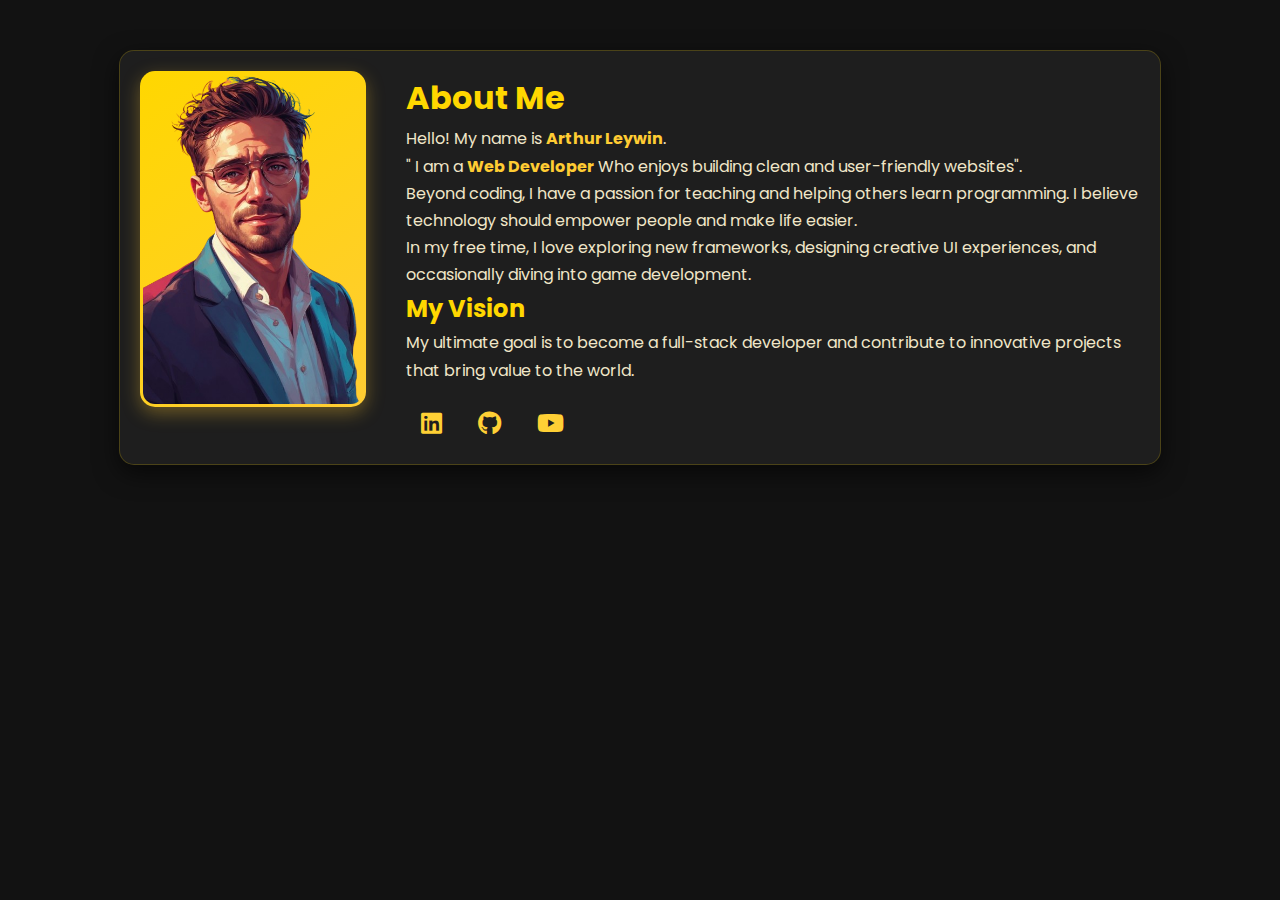
<file: about_me/index.html>
<!DOCTYPE html>
<html lang="en">
  <head>
    <meta charset="UTF-8" />
    <meta name="viewport" content="width=device-width, initial-scale=1.0" />
    <title>About Me--Arthur Leywin</title>
    <link rel="stylesheet" href="style.css" />
    <link
      rel="stylesheet"
      href="https://cdnjs.cloudflare.com/ajax/libs/font-awesome/6.5.1/css/all.min.css"
    />
    <link
      href="https://fonts.googleapis.com/css2?family=Poppins:wght@300;400;600&display=swap"
      rel="stylesheet"
    />
  </head>
  <body>
    <div class="container">
      <img src="aboutme.png" alt="Arthur Leywin" class="profile-img" />
      <div class="content">
        <h1>About Me</h1>
        <p>Hello! My name is <span class="highlight">Arthur Leywin</span>.</p>
        <p>
          " I am a <span class="highlight">Web Developer</span> Who enjoys
          building clean and user-friendly websites".
        </p>
        <p>
          Beyond coding, I have a passion for teaching and helping others learn
          programming. I believe technology should empower people and make life
          easier.
        </p>
        <p>
          In my free time, I love exploring new frameworks, designing creative
          UI experiences, and occasionally diving into game development.
        </p>

        <h2>My Vision</h2>

        <p>
          My ultimate goal is to become a full-stack developer and contribute to
          innovative projects that bring value to the world.
        </p>

        <div class="social-links">
          <a
            href="https://linkedin.com"
            target="_blank"
            rel="noopener noreferrer"
          >
            <i class="fa-brands fa-linkedin"></i>
          </a>
          <a
            href="https://github.com"
            target="_blank"
            rel="noopener noreferrer"
          >
            <i class="fa-brands fa-github"></i>
          </a>
          <a
            href="https://youtube.com"
            target="_blank"
            rel="noopener noreferrer"
          >
            <i class="fa-brands fa-youtube"></i>
          </a>
        </div>
      </div>
    </div>
  </body>
</html>
</file>
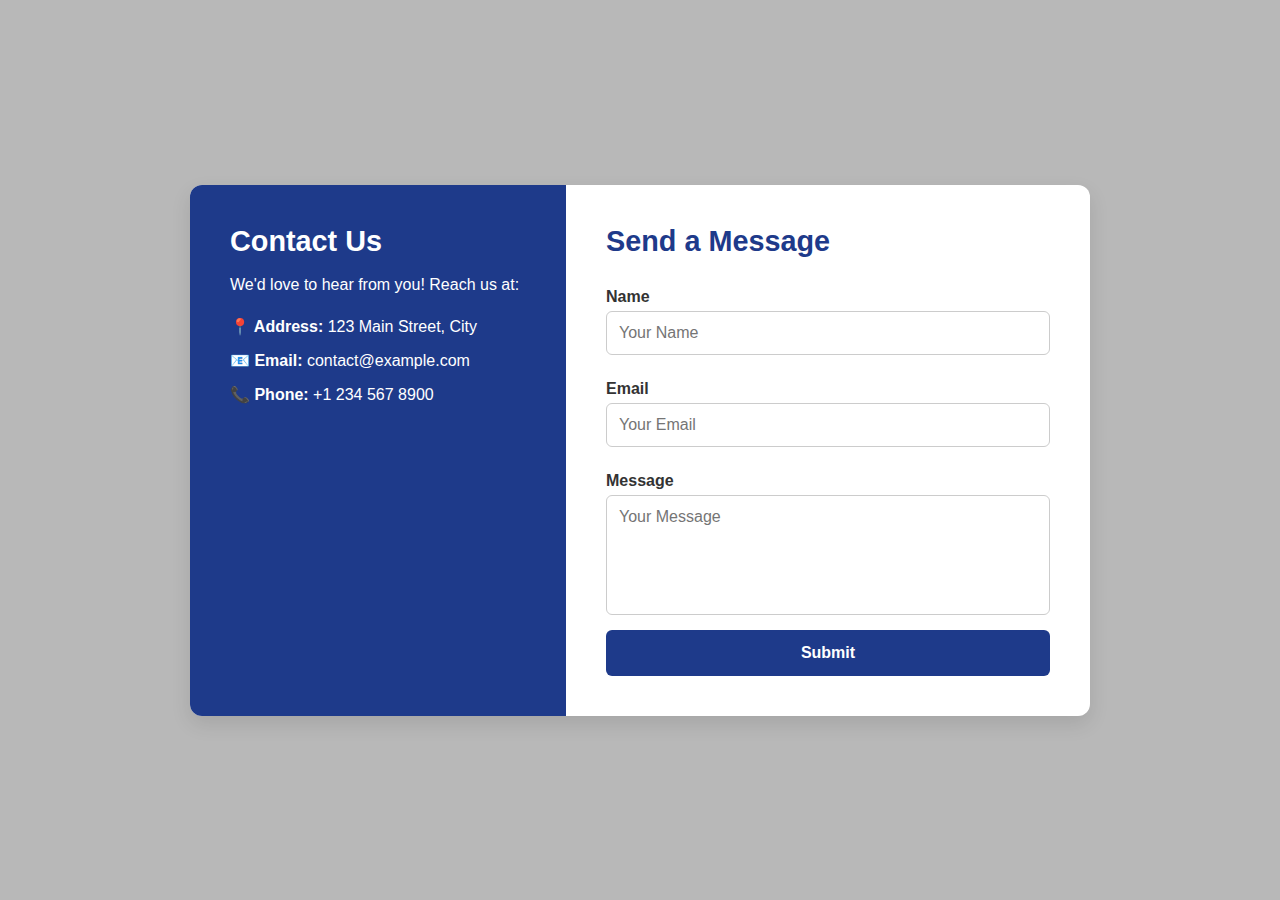
<file: 2 contact form/with_label/index.html>
<!DOCTYPE html>
<html lang="en">
  <head>
    <meta charset="UTF-8" />
    <meta name="viewport" content="width=device-width, initial-scale=1.0" />
    <title>contact_form</title>
    <link rel="stylesheet" href="style.css" />
  </head>
  <body>
    <main class="contact-container">
      <section class="contact-info">
        <h2>Contact Us</h2>
        <p>We'd love to hear from you! Reach us at:</p>
        <ul>
          <li><strong>📍 Address:</strong> 123 Main Street, City</li>
          <li><strong>📧 Email:</strong> contact@example.com</li>
          <li><strong>📞 Phone:</strong> +1 234 567 8900</li>
        </ul>
      </section>
      <section class="contact-form">
        <h2>Send a Message</h2>
        <form action="">
          <label for="name">Name</label>
          <input type="text" id="name" placeholder="Your Name" required />

          <label for="Email">Email</label>
          <input type="email" id="email" placeholder="Your Email" required />

          <label for="message">Message</label>
          <textarea id="message" placeholder="Your Message" required></textarea>

          <button type="submit">Submit</button>
        </form>
      </section>
    </main>
  </body>
</html>
</file>
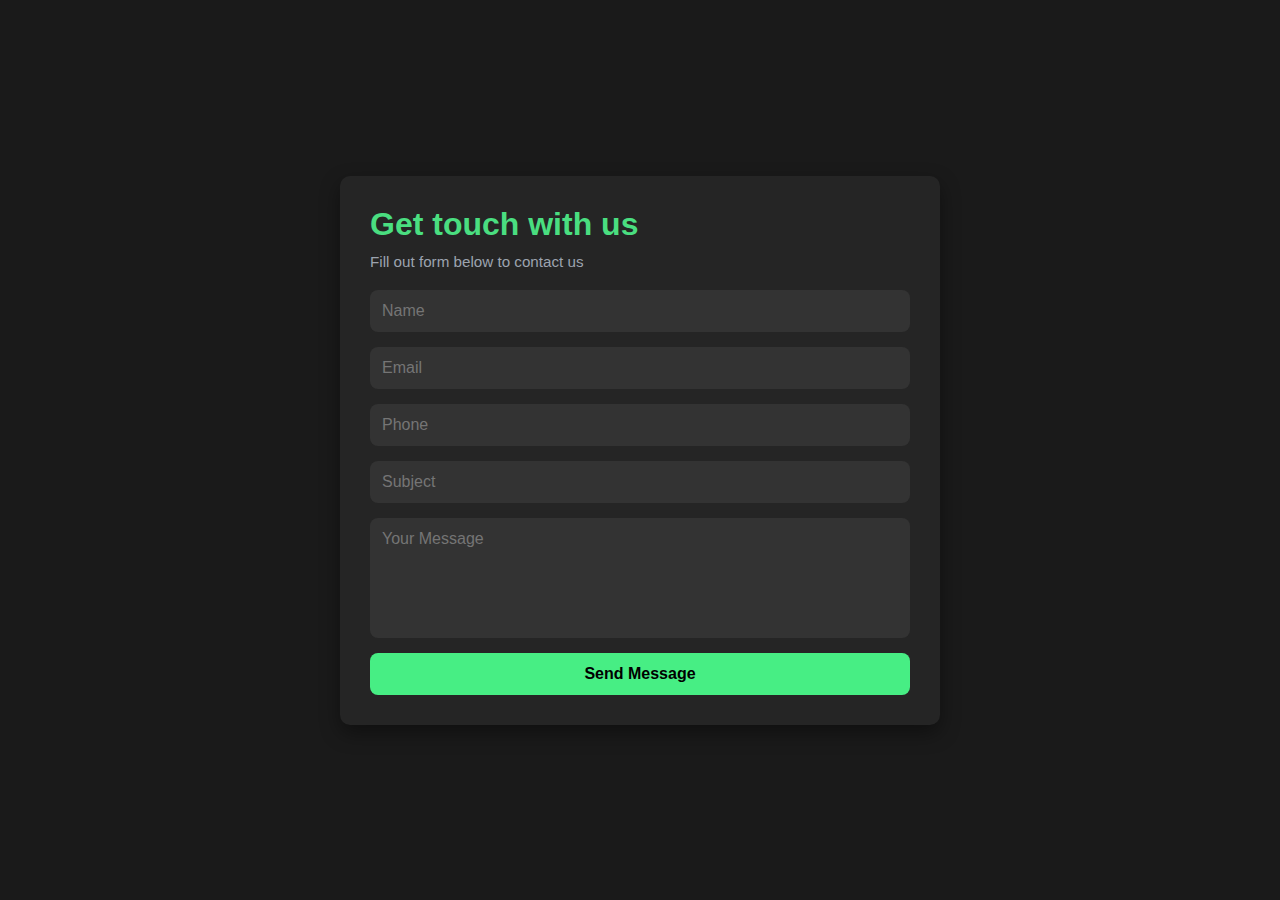
<file: 2 contact form/without label/index.html>
<!DOCTYPE html>
<html lang="en">
  <head>
    <meta charset="UTF-8" />
    <meta name="viewport" content="width=device-width, initial-scale=1.0" />
    <title>Contact_us_form_by_mah</title>
    <link rel="stylesheet" href="style.css" />
  </head>
  <body>
    <div class="container">
      <div class="form-container">
        <h1>Get touch with us</h1>
        <p>Fill out form below to contact us</p>
        <form action="">
          <input type="text" placeholder="Name" required />
          <input type="email" placeholder="Email" required />
          <input type="tel" placeholder="Phone" required />
          <input type="text" placeholder="Subject" required />
          <textarea placeholder="Your Message" required></textarea>
          <button type="submit">Send Message</button>
        </form>
      </div>
    </div>
  </body>
</html>
</file>
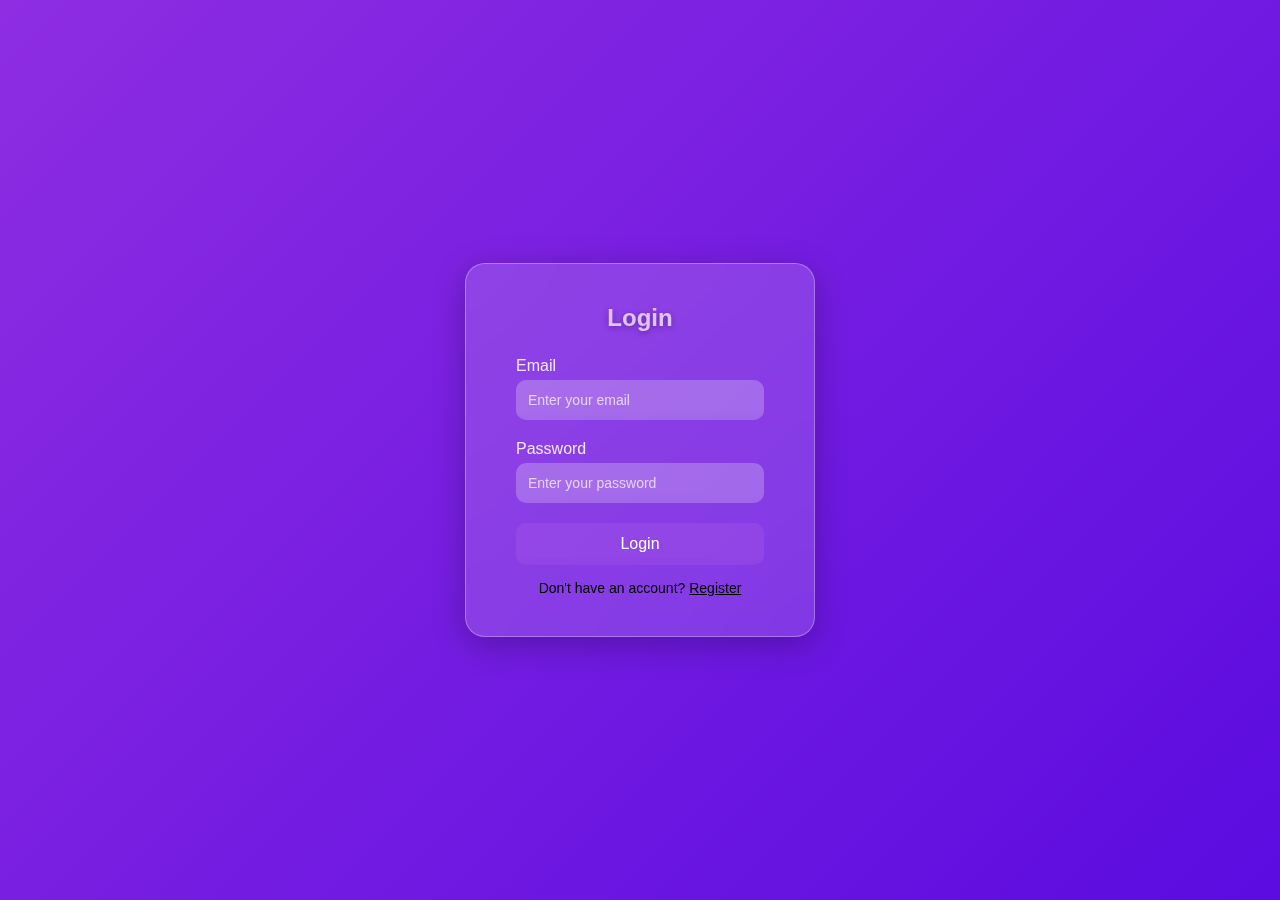
<file: 3 login&reg_form/glassmorphism/index.html>
<!DOCTYPE html>
<html lang="en">
  <head>
    <meta charset="UTF-8" />
    <meta name="viewport" content="width=device-width, initial-scale=1.0" />
    <title>Glassmorphic Login Form</title>
    <link rel="stylesheet" href="style.css" />
  </head>
  <body>
    <div class="background">
      <div class="login-container">
        <form class="login-form">
          <h2>Login</h2>
          <div class="form-group">
            <label for="email">Email</label>
            <input
              type="email"
              id="email"
              placeholder="Enter your email"
              required
            />
          </div>
          <div class="form-group">
            <label for="password">Password</label>
            <input
              type="password"
              id="password"
              placeholder="Enter your password"
              required
            />
          </div>
          <button type="submit">Login</button>
          <p class="switch-link">
            Don't have an account? <a href="register.html">Register</a>
          </p>
        </form>
      </div>
    </div>
  </body>
</html>
</file>
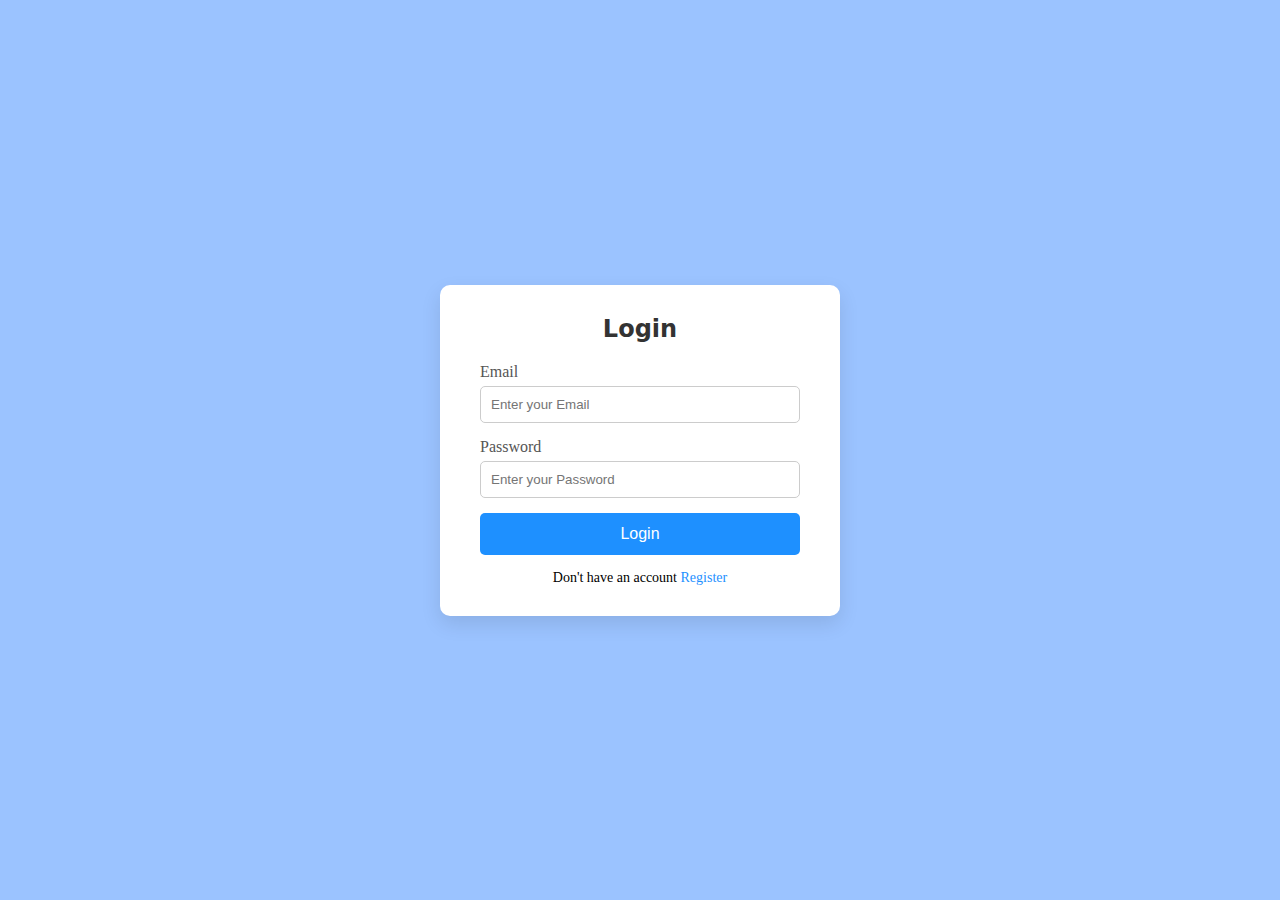
<file: 3 login&reg_form/login_form/index.html>
<!DOCTYPE html>
<html lang="en">
  <head>
    <meta charset="UTF-8" />
    <meta name="viewport" content="width=device-width, initial-scale=1.0" />
    <title>Login_Form</title>
    <link rel="stylesheet" href="style.css" />
  </head>
  <body>
    <div class="form-container">
      <form class="login-form">
        <h2>Login</h2>
        <div class="form-group">
          <label for="login-email">Email</label>
          <input
            type="email"
            id="login-email"
            placeholder="Enter your Email"
            required
          />
        </div>
        <div class="form-group">
          <label for="login-password">Password</label>
          <input
            type="password"
            id="login-password"
            placeholder="Enter your Password"
            required
          />
        </div>
        <button type="submit">Login</button>
        <p class="switch-link">
          Don't have an account <a href="#">Register</a>
        </p>
      </form>
    </div>
  </body>
</html>
</file>
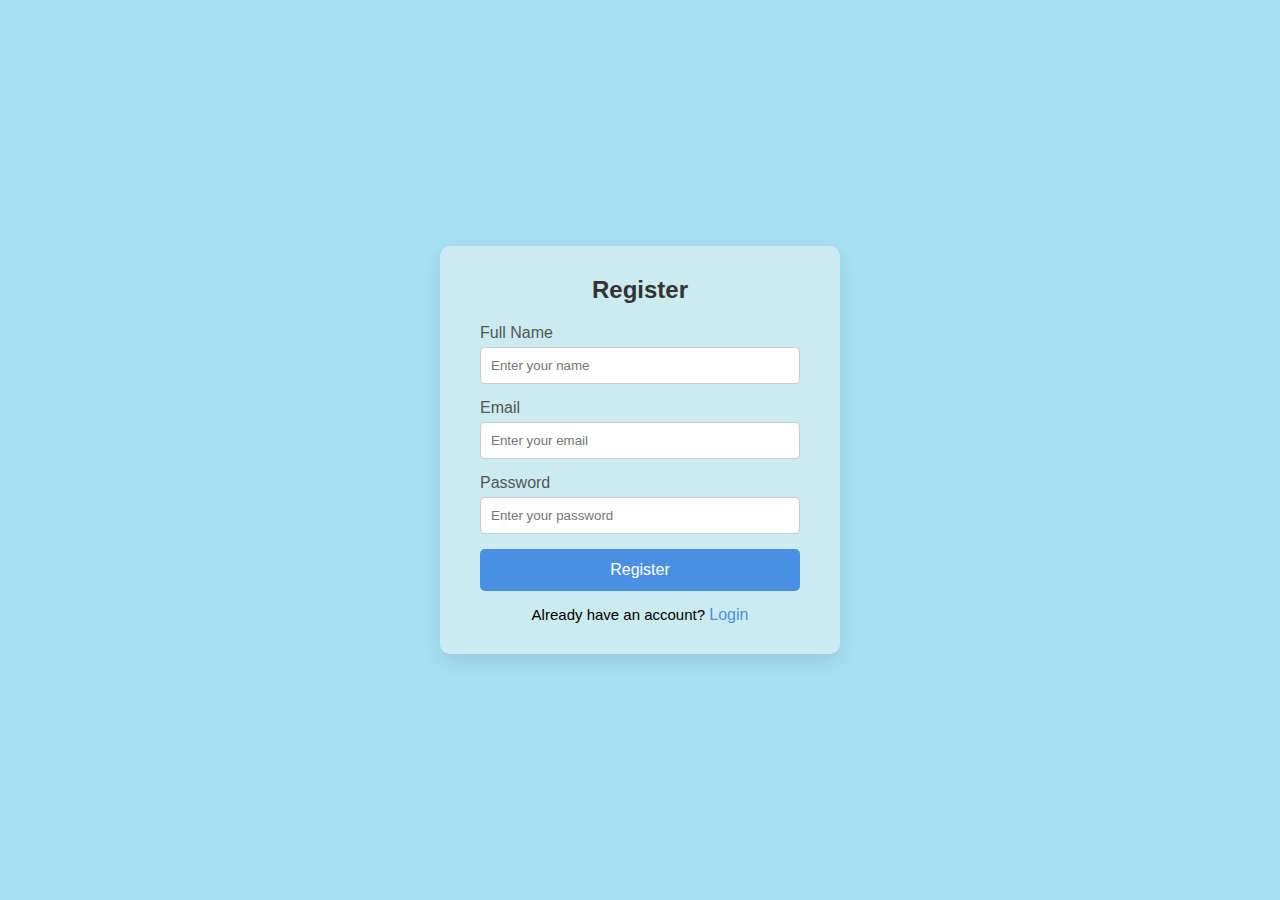
<file: 3 login&reg_form/registration/index.html>
<!DOCTYPE html>
<html lang="en">
  <head>
    <meta charset="UTF-8" />
    <meta name="viewport" content="width=device-width, initial-scale=1.0" />
    <title>Registration-form</title>
    <link rel="stylesheet" href="style.css" />
  </head>
  <body>
    <div class="form-container">
      <form class="register-form">
        <h2>Register</h2>
        <div class="form-group">
          <label for="register-name">Full Name</label>
          <input
            type="text"
            id="register-name"
            placeholder="Enter your name"
            required
          />
        </div>
        <div class="form-group">
          <label for="register-email">Email</label>
          <input
            type="email"
            id="register-email"
            placeholder="Enter your email"
            required
          />
        </div>
        <div class="form-group">
          <label for="register-password">Password</label>
          <input
            type="password"
            id="register-password"
            placeholder="Enter your password"
            required
          />
        </div>
        <button type="submit">Register</button>
        <p class="switch-link">
          Already have an account? <a href="#">Login</a>
        </p>
      </form>
    </div>
  </body>
</html>
</file>
<file: about_me/style.css>
* {
  margin: 0px;
  padding: 0px;
}
:root {
  --gold-light: #ffd700; /* bright golden */
  --gold-soft: #ffcc33; /* softer gold */
  --text-light: #f0e6c8; /* soft readable text */
  --bg-dark: #121212; /* page background */
  --card-dark: #1e1e1e; /* container background */
}

body {
  font-family: "Poppins", sans-serif;
  margin: 0px;
  padding: 0px;
  background: var(--bg-dark);
  line-height: 1.7;
  color: var(--text-light);
}

.container {
  display: flex;
  align-items: flex-start;
  gap: 40px;
  box-shadow: 0 8px 24px rgba(0, 0, 0, 0.6);
  padding: 20px;
  background: var(--card-dark);
  border-radius: 15px;
  max-width: 1000px;
  margin: 50px auto;
  padding: 20px;
  border: 1px solid rgba(255, 215, 0, 0.2);
  transition: transform 0.3s ease, box-shadow 0.3s ease;
}

.container:hover {
  transform: translateX(-6px);
  box-shadow: 0 12px 30px rgba(255, 215, 0, 0.25);
}

.profile-img {
  height: auto;
  width: 220px;
  border-radius: 15px;
  object-fit: cover; /* keeps proportions inside the box */
  transition: transform 0.3s ease, box-shadow 0.3s ease;
  flex-shrink: 0;
  border: 3px solid transparent;
  background-image: linear-gradient(
    145deg,
    var(--gold-light),
    var(--gold-soft)
  );
  background-origin: border-box;
  box-shadow: 0 6px 18px rgba(255, 200, 50, 0.35);
}

.profile-img:hover {
  transform: scale(1.05); /* zoom in slightly */
  box-shadow: 0 6px 15px rgba(215, 215, 0, 0.4); /* golden-glow */
}

.content {
  flex: 1;
}

.social-links {
  margin-top: 20px;
}

.social-links a {
  text-decoration: none;
  margin: 15px;
  font-size: 24px;
  color: #ffd035;
  transition: color 0.3s ease;
}

.social-links a:hover {
  color: #ffd700;
}

h1,
h2 {
  color: #ffd700; /* Bright gold headings */
}

.highlight {
  color: #ffcc33;
  font-weight: bold;
}

/* making it responsive design */

/* =========================
   Step 6 – Responsive Design
   ========================= */
@media (max-width: 768px) {
  body {
    overflow-x: hidden;
  }
  .container {
    flex-direction: column; /* stack image and text */
    text-align: center;
    padding: 30px;
    box-sizing: border-box;
  }

  .profile-img {
    margin: 0 auto 20px; /* center the image */
    width: 200px;
    max-width: 100%;
    height: au;
    height: 200px;
  }

  .content {
    text-align: center;
  }

  .social-links {
    display: flex;
    justify-content: center;
    gap: 20px;
    margin-top: 20px;
  }

  .social-links a {
    font-size: 24px; /* slightly smaller for mobile */
  }
}

@media (max-width: 480px) {
  .profile-img {
    width: 160px;
    height: 160px;
  }

  h1 {
    font-size: 1.8rem;
  }

  h2 {
    font-size: 1.3rem;
  }

  p {
    font-size: 0.95rem;
  }
}
</file>
<file: 2 contact form/with_label/style.css>
* {
  margin: 0px;
  padding: 0px;
  box-sizing: border-box;
  font-family: "Segoe UI", Tahoma, Geneva, Verdana, sans-serif;
}

body {
  background: rgb(184, 184, 184);
  display: flex;
  justify-content: center;
  align-items: center;
  min-height: 100vh;
  padding: 20px;
}

.contact-container {
  display: flex;
  max-width: 900px;
  width: 100%;
  background: #fff;
  border-radius: 12px;
  overflow: hidden;
  box-shadow: 0 8px 20px rgba(0, 0, 0, 0.1);
}

.contact-info {
  flex: 1;
  background: #1e3a8a;
  color: #fff;
  padding: 40px;
}

.contact-info h2 {
  font-size: 1.8rem;
  margin-bottom: 15px;
}

.contact-info p {
  margin-bottom: 20px;
  line-height: 1.5;
}

.contact-info ul {
  list-style: none;
}

.contact-info li {
  margin-bottom: 15px;
  font-size: 1rem;
}

.contact-form {
  flex: 1.5;
  padding: 40px;
}

.contact-form h2 {
  font-size: 1.8rem;
  margin-bottom: 20px;
  color: #1e3a8a;
}

form {
  display: flex;
  flex-direction: column;
}

label {
  font-weight: 600;
  margin: 10px 0 5px;
  color: #333;
}

input,
textarea {
  padding: 12px;
  border: 1px solid #ccc;
  border-radius: 6px;
  font-size: 1rem;
  margin-bottom: 15px;
  transition: border-color 0.3s ease;
}

input:focus,
textarea:focus {
  border-color: #1e3a8a;
  outline: none;
}

textarea {
  resize: none;
  height: 120px;
}

button {
  background: #1e3a8a;
  color: #fff;
  padding: 14px;
  border: none;
  border-radius: 6px;
  font-size: 1rem;
  font-weight: bold;
  cursor: pointer;
  transition: background 0.3s ease;
}

button:hover {
  background: #2563eb;
}

@media (max-width: 769px) {
  .contact-container {
    flex-direction: column;
  }
  .contact-form,
  .contact-info {
    padding: 25px;
  }
}
</file>
<file: 2 contact form/without label/style.css>
* {
  margin: 0px;
  padding: 0px;
  box-sizing: border-box;
  font-family: sans-serif;
}

body {
  background: #1a1a1a;
  color: #f3f4f6;
  min-height: 100vh;
  display: flex;
  justify-content: center;
  align-items: center;
  padding: 20px;
}

.container {
  width: 100%;
  max-width: 600px;
}

.form-container {
  background: #252525;
  padding: 30px;
  border-radius: 10px;
  box-shadow: 0 8px 20px rgba(0, 0, 0, 0.4);
}

form {
  display: flex;
  flex-direction: column;
  gap: 15px;
}

input,
textarea {
  width: 100%;
  padding: 12px;
  border: none;
  border-radius: 8px;
  background: #333;
  color: #f3f4f6;
  font-size: 1rem;
}

textarea {
  height: 120px;
  resize: none; /* no more dragging textarea it will be fixed*/
}

input:focus,
textarea:focus {
  outline: 2px solid #4ade80;
} /* highlights when typing inside the input textarea*/

button {
  background: #47ee84; /* green button */
  color: #000; /* black text */
  font-weight: bold;
  font-size: 1rem;
  padding: 12px;
  border: none;
  border-radius: 8px;
  cursor: pointer;
  transition: 0.3s ease; /* smooth hover effect */
}

button:hover {
  background: #22c55e; /* darker green on hover */
}

button:active {
  transform: scale(0.98); /* small press effect */
}

h1 {
  color: #4ade80;
  font-size: 2rem;
  margin-bottom: 10px;
}

p {
  color: #9ca3af;
  margin-bottom: 20px;
  font-size: 0.95rem;
}

@media (max-width: 600px) {
  .form-container {
    padding: 20px;
  }
  .h1 {
    font-size: 1.6rem;
  }
}
</file>
<file: 3 login&reg_form/login_form/style.css>
@import url("https://fonts.googleapis.com/css2?family=Montserrat:ital,wght@0,100..900;1,100..900&display=swap");
* {
  margin: 0px;
  padding: 0px;
  box-sizing: border-box;
}

body {
  display: flex;
  justify-content: center;
  align-items: center;
  height: 100vh;
  background: #9bc3ff;
}

.form-container {
  width: 100%;
  max-width: 400px;
}

form {
  background: #ffffff;
  padding: 30px 40px;
  border-radius: 10px;
  box-shadow: 0 8px 20px rgba(0, 0, 0, 0.1);
}

h2 {
  text-align: center;
  margin-bottom: 20px;
  color: #333;
  font-family: system-ui, -apple-system, BlinkMacSystemFont, "Segoe UI", Roboto,
    Oxygen, Ubuntu, Cantarell, "Open Sans", "Helvetica Neue", sans-serif;
  font-weight: bold;
}

.form-group {
  margin-bottom: 15px;
}

label {
  display: block;
  margin-bottom: 5px;
  color: #555;
}

input {
  width: 100%;
  padding: 10px;
  border-radius: 5px;
  border: 1px solid #ccc;
}

button {
  width: 100%;
  padding: 12px;
  background-color: #1e90ff;
  border: none;
  color: white;
  font-size: 16px;
  border-radius: 5px;
  cursor: pointer;
  transition: background 0.3s ease;
}

button:hover {
  background-color: #1c86ee;
}

.switch-link {
  text-align: center;
  margin-top: 15px;
  font-size: 14px;
}

.switch-link a {
  color: #1e90ff;
  text-decoration: none;
}

.switch-link a:hover {
  text-decoration: underline;
}
</file>
<file: 3 login&reg_form/registration/style.css>
* {
  margin: 0px;
  padding: 0px;
  box-sizing: border-box;
  font-family: Arial, Helvetica, sans-serif;
}

body {
  display: flex;
  justify-content: center;
  align-items: center;
  height: 100vh;
  background: #a7e0f3;
}

.form-container {
  width: 100%;
  max-width: 400px;
}

form {
  background: #cbebf0;
  padding: 30px 40px;
  border-radius: 10px;
  box-shadow: 0 8px 20px rgba(0, 0, 0, 0.1);
}

h2 {
  text-align: center;
  margin-bottom: 20px;
  color: #333;
}

.form-group {
  margin-bottom: 15px;
}

label {
  display: block;
  margin-bottom: 5px;
  color: #555;
}

input {
  width: 100%;
  padding: 10px;
  border-radius: 5px;
  border: 1px solid #ccc;
}

button {
  width: 100%;
  padding: 12px;
  background-color: #4a90e2;
  border: none;
  color: white;
  font-size: 16px;
  border-radius: 5px;
  cursor: pointer;
  transition: background 0.3s ease;
}

button:hover {
  background-color: #000000;
}

.switch-link {
  text-align: center;
  margin-top: 15px;
  font-size: 15px;
}

.switch-link a {
  color: #4a90e2;
  text-decoration: none;
  font-size: 16px;
}

.switch-link a:hover {
  text-decoration: underline;
}
</file>
<file: 3 login&reg_form/glassmorphism/style.css>
/* Basic Reset */
* {
  margin: 0;
  padding: 0;
  box-sizing: border-box;
  font-family: "Segoe UI", Tahoma, Geneva, Verdana, sans-serif;
}

/* Fullscreen Background */
body,
html {
  height: 100%;
}

.background {
  background: linear-gradient(135deg, #8e2de2, #4a00e0, #6a0dad, #9b30ff);
  background-size: 400% 400%;
  animation: gradient 15s ease infinite;
  display: flex;
  justify-content: center;
  align-items: center;
  height: 100%;
}

/* Gradient Animation */
@keyframes gradient {
  0% {
    background-position: 0% 50%;
  }
  50% {
    background-position: 100% 50%;
  }
  100% {
    background-position: 0% 50%;
  }
}

/* Glassmorphic Form Container */
.login-container {
  background: rgba(255, 255, 255, 0.15);
  border-radius: 20px;
  padding: 40px 50px;
  backdrop-filter: blur(20px);
  -webkit-backdrop-filter: blur(20px);
  box-shadow: 0 8px 32px rgba(0, 0, 0, 0.25);
  border: 1px solid rgba(255, 255, 255, 0.3);
  width: 350px;
}

/* Form Styling */
.login-form h2 {
  text-align: center;
  margin-bottom: 25px;
  color: #e0c3fc; /* light purple text */
  text-shadow: 0 2px 6px rgba(0, 0, 0, 0.3);
}

.form-group {
  margin-bottom: 20px;
}

label {
  display: block;
  margin-bottom: 5px;
  color: #f0e6ff;
}

input {
  width: 100%;
  padding: 12px;
  border-radius: 10px;
  border: none;
  outline: none;
  background: rgba(255, 255, 255, 0.1);
  color: #fff;
  font-size: 14px;
  backdrop-filter: blur(5px);
}

input::placeholder {
  color: rgba(255, 255, 255, 0.7);
}

button {
  width: 100%;
  padding: 12px;
  border-radius: 10px;
  border: none;
  background-color: rgba(138, 43, 226, 0.4); /* semi-transparent purple */
  color: #fff;
  font-size: 16px;
  cursor: pointer;
  transition: all 0.3s ease;
  backdrop-filter: blur(5px);
}

button:hover {
  background-color: rgba(138, 43, 226, 0.6);
}

/* Switch link */
.switch-link {
  text-align: center;
  margin-top: 15px;
  color: #000000;
  font-size: 14px;
}

.switch-link a {
  color: #000000;
  text-decoration: underline;
}

.switch-link a:hover {
  color: rgba(255, 255, 255, 0.7);
}
</file>
